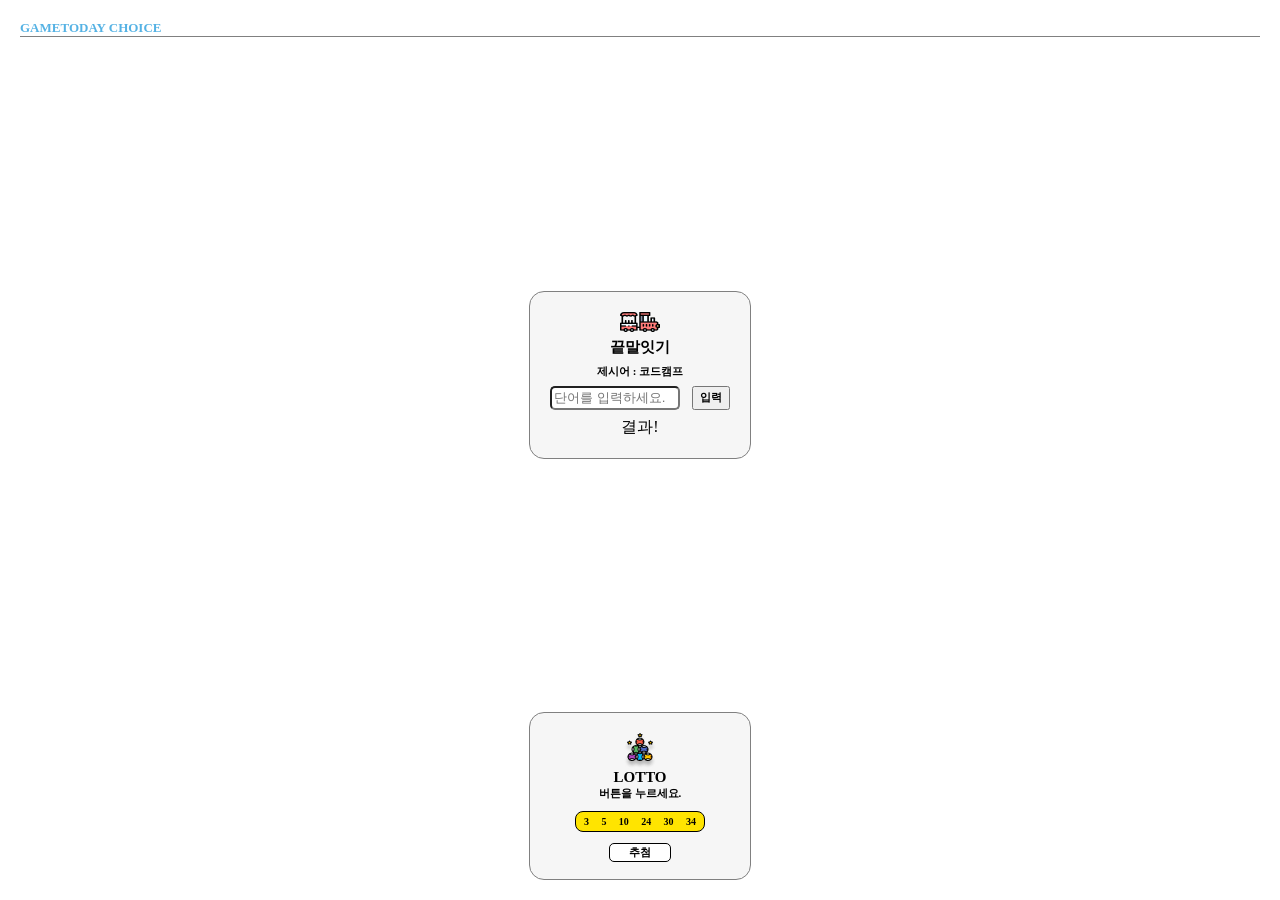
<file: cyworld/game.html>
<!doctype html>
<html lang="KO">
  <head>
    <title>Game</title>
    <link rel="stylesheet" href="./styles/game.css" />
    <script src="./game.js"></script>
  </head>
  <body>
    <div class="wrapper">
      <div class="wrapper__header">
        <div class="header__title">
          <div class="title">GAME</div>
          <div class="subtitle">TODAY CHOICE</div>
        </div>
        <div class="divideLine"></div>
      </div>
      <div class="game__container">
        <img src="../cyworld/images/word.png" />
        <div class="game__title">끝말잇기</div>
        <div class="game__subtitle">
          제시어 : <span id="word">코드캠프</span>
        </div>
        <div class="word__text">
          <input class="textbox" id="myword" placeholder="단어를 입력하세요." />
          <button class="search" onclick="startWord()">입력</button>
        </div>
        <div class="word__result" id="result">결과!</div>
      </div>
      <div class="game__container">
        <img src="../cyworld/images/lotto.png" />
        <div class="game__title">LOTTO</div>
        <div class="game__subtitle">버튼을 누르세요.</div>
        <div class="container__lotto">
          <span class="lotto__number">3</span>
          <span class="lotto__number">5</span>
          <span class="lotto__number">10</span>
          <span class="lotto__number">24</span>
          <span class="lotto__number">30</span>
          <span class="lotto__number">34</span>
        </div>
        <button class="lotto_btn">추첨</button>
      </div>
    </div>
  </body>
</html>
</file>
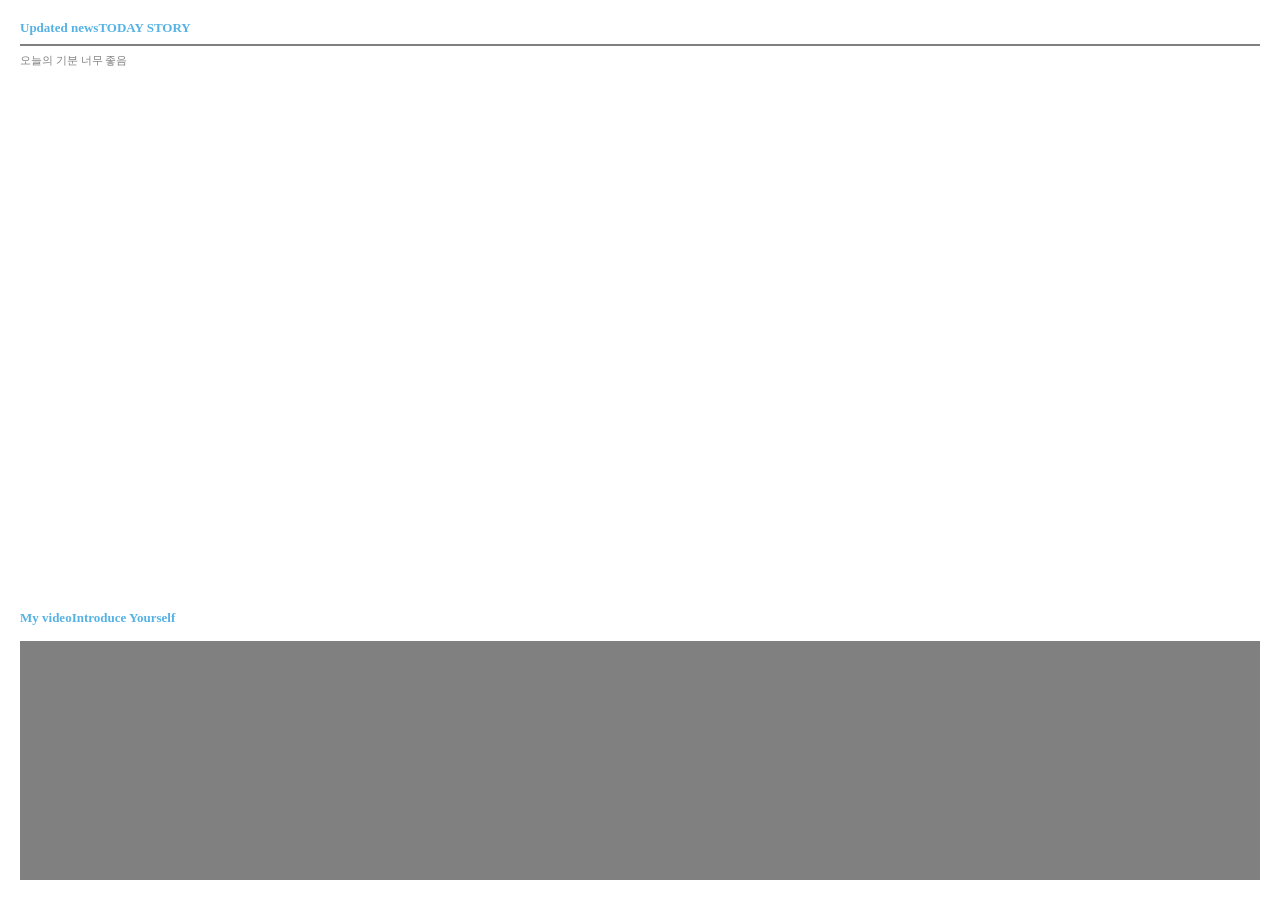
<file: cyworld/home.html>
<!DOCTYPE html>
<html lang="ko">
  <head>
    <title>Home</title>
    <link rel="stylesheet" href="./styles/home.css" />
  </head>
  <body>
    <div class="wrapper">
      <div class="wrapper__header">
        <div class="contents__title">
          <div class="title">Updated news</div>
          <div class="subtitle">TODAY STORY</div>
        </div>
        <div class="divideLine"></div>
        <div class="contents__body">오늘의 기분 너무 좋음</div>
      </div>
      <div class="wrapper__body">
        <div class="contents__title">
          <div class="title">My video</div>
          <div class="subtitle">Introduce Yourself</div>
        </div>
        <div class="video"></div>
      </div>
    </div>
  </body>
</html>
</file>
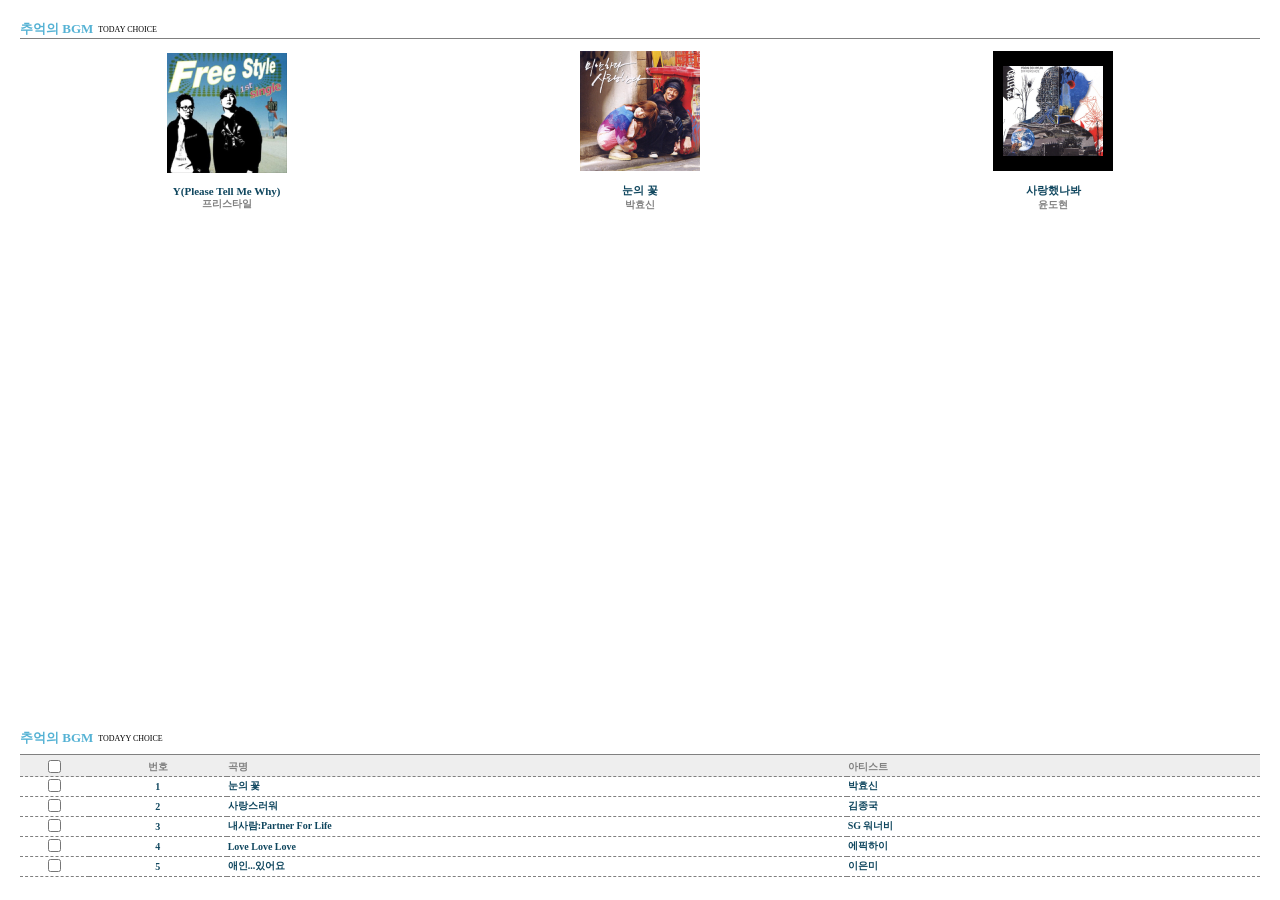
<file: cyworld/jukebox.html>
<!doctype html>
<html lang="ko">
  <head>
    <title>Document</title>
    <link href="./styles/jukebox.css" rel="stylesheet" />
  </head>
  <body>
    <div class="wrapper">
      <div class="wrapper__header">
        <div class="wrapper__title">
          <div class="title">추억의 BGM</div>
          <div class="subtitle">TODAY CHOICE</div>
        </div>
         <div class="divideLine"></div>
        <div class="albumWrapper">
          <div class="eachAlbum">
            <img class="imgAlbum" src="./images/jukebox-01.png"></img>
            <div class="textAlbum">Y(Please Tell Me Why)</div>
            <div class="artistAlbum">프리스타일</div>
          </div>
          <div class="eachAlbum">
            <img class="imgAlbum" src="./images/jukebox-02.png"></img>
            <div class="textAlbum">눈의 꽃</div>
            <div class="artistAlbum">박효신</div>
          </div>
          <div class="eachAlbum">
            <img class="imgAlbum" src="./images/jukebox-03.png"></img>
            <div class="textAlbum">사랑했나봐</div>
            <div class="artistAlbum">윤도현</div>
          </div>
        </div>
      </div>
      <div class="wrapper__body">
        <div class="wrapper__title">
          <div class="title">추억의 BGM</div>
          <div class="subtitle">TODAYY CHOICE</div>
        </div>
        <table class="tableAlbum">
          <tr>
            <th class="tableAlbum__checkbox"><input type="checkbox"></th>
            <th class="tableAlbum__number">번호</th>
            <th class="tableAlbum__song">곡명</th>
            <th class="talbeAlbum__artist">아티스트</th>
          </tr>
          <tr>
            <td class="tableAlbum__chceckbox__value"><input type="checkbox"></td>
            <td class="tableAlbum__number__value">1</td>
            <td class="tableAlbum__number__song">눈의 꽃</td>
            <td class="tableAlbum__number__artist">박효신</td>
          </tr>
          <tr>
            <td class="tableAlbum__chceckbox__value"><input type="checkbox"></td>
            <td class="tableAlbum__number__value">2</td>
            <td class="tableAlbum__number__song">사랑스러워</td>
            <td class="tableAlbum__number__artist">김종국</td>
          </tr>
          <tr>
            <td class="tableAlbum__chceckbox__value"><input type="checkbox"></td>
            <td class="tableAlbum__number__value">3</td>
            <td class="tableAlbum__number__song">내사람:Partner For Life</td>
            <td class="tableAlbum__number__artist">SG 워너비</td>
          </tr>
          <tr>
            <td class="tableAlbum__chceckbox__value"><input type="checkbox"></td>
            <td class="tableAlbum__number__value">4</td>
            <td class="tableAlbum__number__song">Love Love Love</td>
            <td class="tableAlbum__number__artist">에픽하이</td>
          </tr>
          <tr>
            <td class="tableAlbum__chceckbox__value"><input type="checkbox"></td>
            <td class="tableAlbum__number__value">5</td>
            <td class="tableAlbum__number__song">애인...있어요</td>
            <td class="tableAlbum__number__artist">이은미</td>
          </tr>
        </table>
      </div>
    </div>
  </body>
</html>
</file>
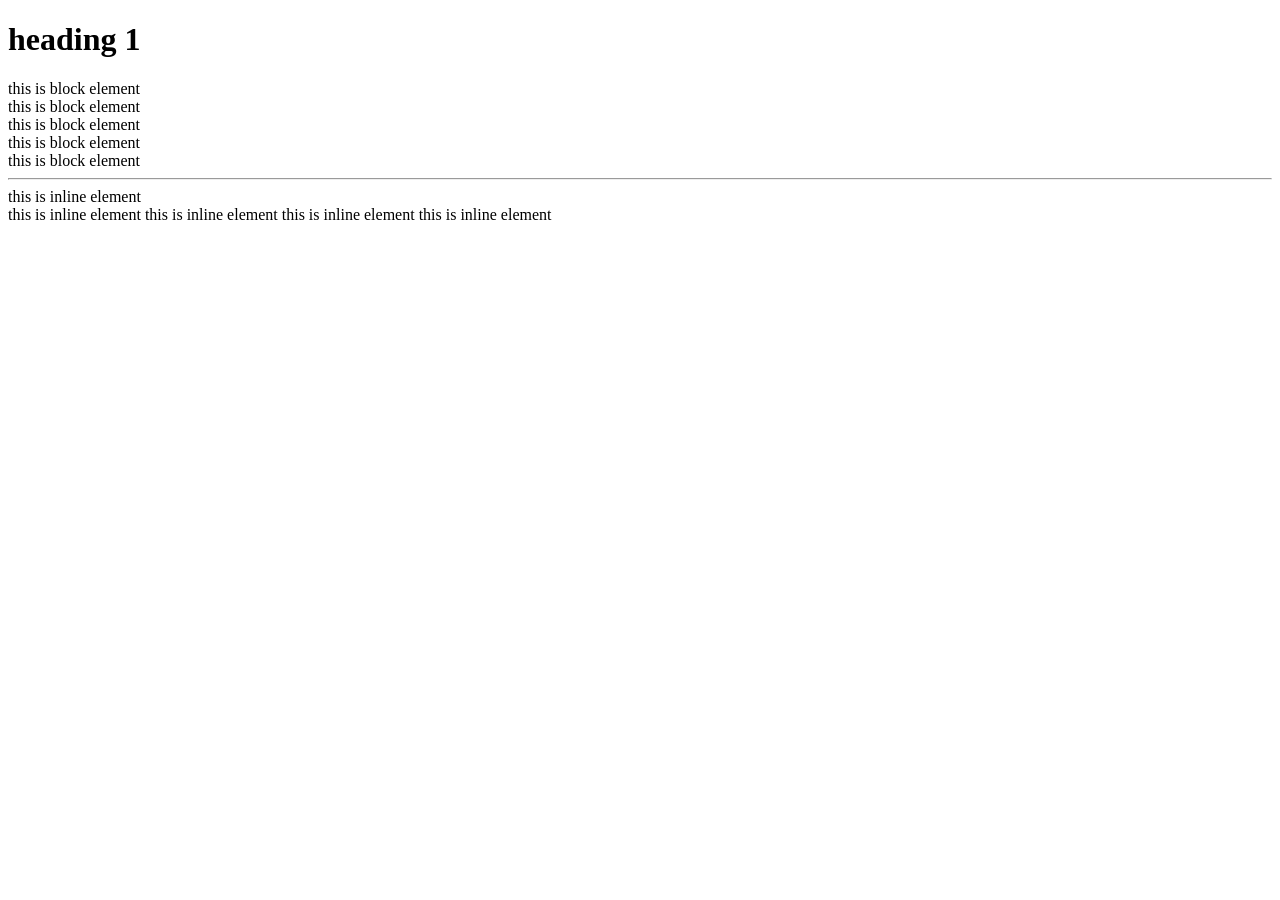
<file: class/01-html/01-tag.html>
<!DOCTYPE html>
<html lang="ko">
  <head>
    <title>Hello World</title>
  </head>
  <body>
    <h1>heading 1</h1>
    <div>this is block element</div>
    <div>this is block element</div>
    <div>this is block element</div>
    <div>this is block element</div>
    <div>this is block element</div>
    <hr />
    <span>this is inline element</span><br />
    <span>this is inline element</span>
    <span>this is inline element</span>
    <span>this is inline element</span>
    <span>this is inline element</span>
  </body>
</html>
</file>
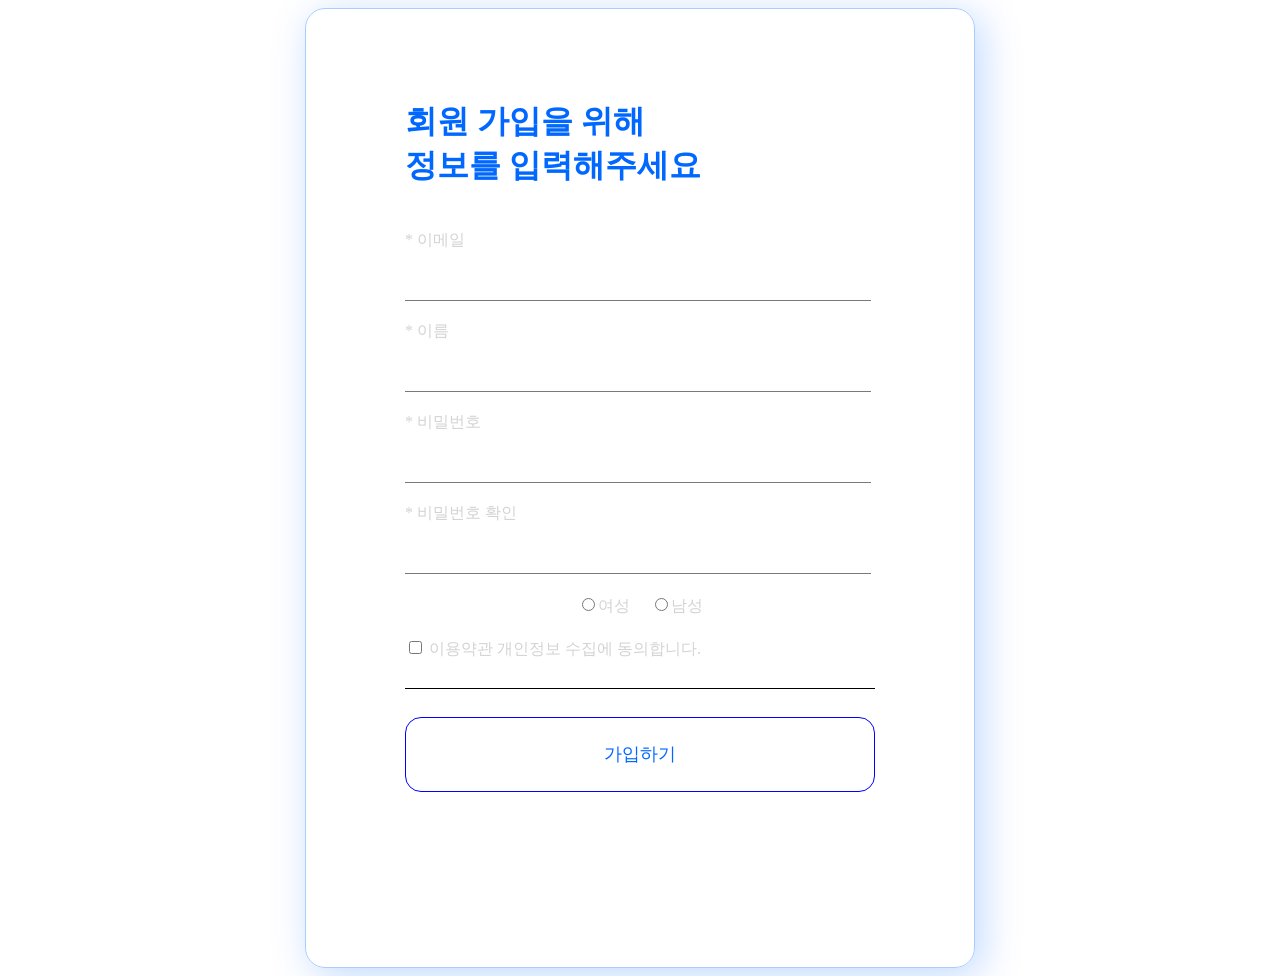
<file: class/01-html/02-signup.html>
<!DOCTYPE html>
<html lang="ko">
  <head>
    <title>회원가입</title>
    <link href="./02-signup.css" rel="stylesheet" />
  </head>
  <body>
    <div class="pb">
      <div class="ib">
        <div class="cb">
          <h1 class="title">회원 가입을 위해<br />정보를 입력해주세요</h1>

          <label>* 이메일 <input class="ip_txt" type="text" /> </label>

          <div>
            <label>* 이름 </label>
            <input class="ip_txt" type="text" />
          </div>
          <div>
            <label>* 비밀번호 </label>
            <input class="ip_txt" type="password" />
          </div>
          <div>
            <label>* 비밀번호 확인 </label>
            <input class="ip_txt" type="password" />
          </div>

          <div class="rd_gender">
            <label>
              <input type="radio" name="gender" value="female" />여성
            </label>
            <label>
              <input type="radio" name="gender" value="male" />남성
            </label>
          </div>

          <label>
            <input type="checkbox" /> 이용약관 개인정보 수집에 동의합니다.
          </label>

          <hr />

          <button>가입하기</button>
          <!-- <input type="button" value="가입하기" /> -->
        </div>
      </div>
    </div>
  </body>
</html>
</file>
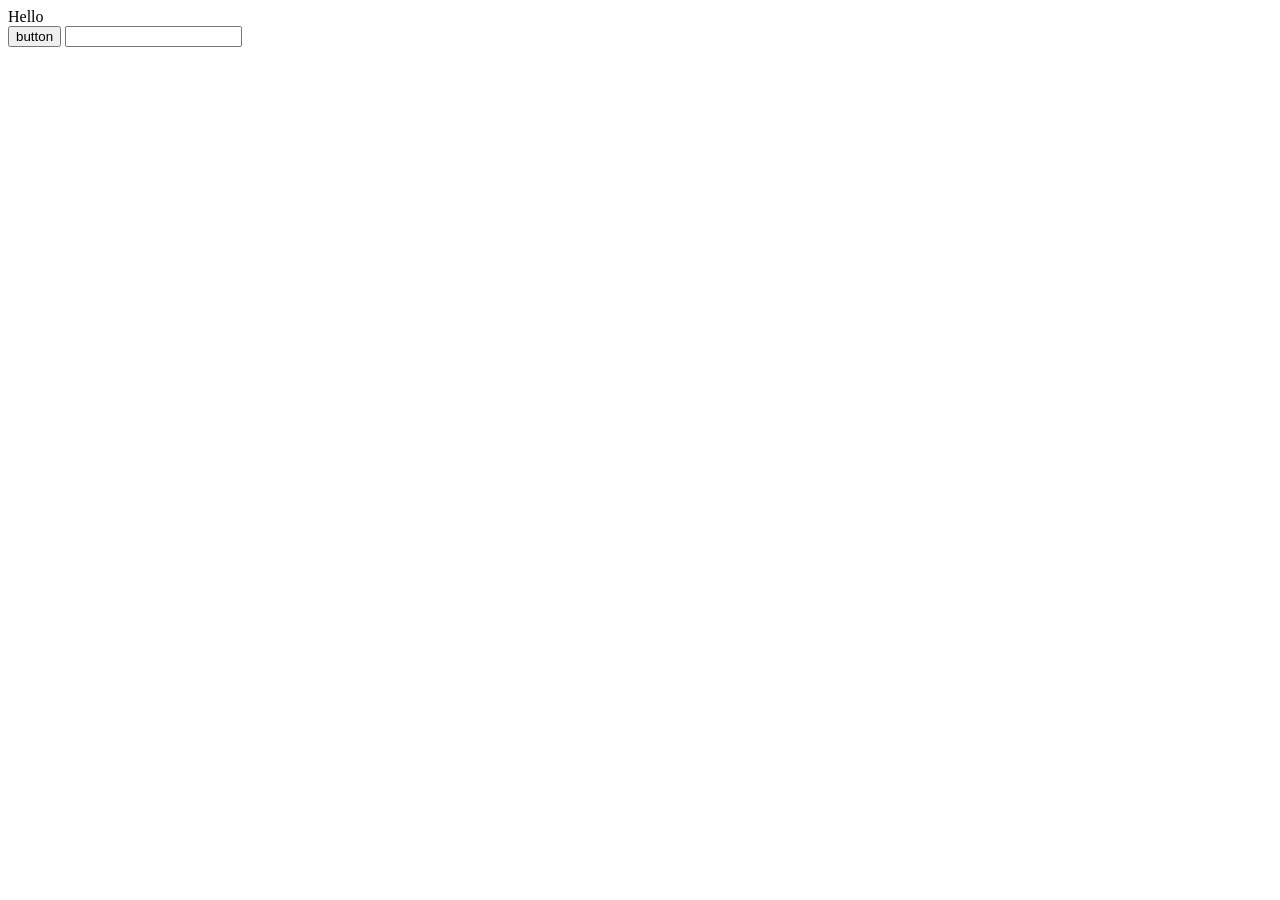
<file: class/01-html/04-documnet.html>
<!DOCTYPE html>
<html lang="ko">
  <head>
    <title>Document</title>
    <script src="../03-javascript/04-document.js"></script>
  </head>
  <body>
    <div id="target">Hello</div>
    <button onclick="greeting()">button</button>
    <input id="input" />
  </body>
</html>
</file>
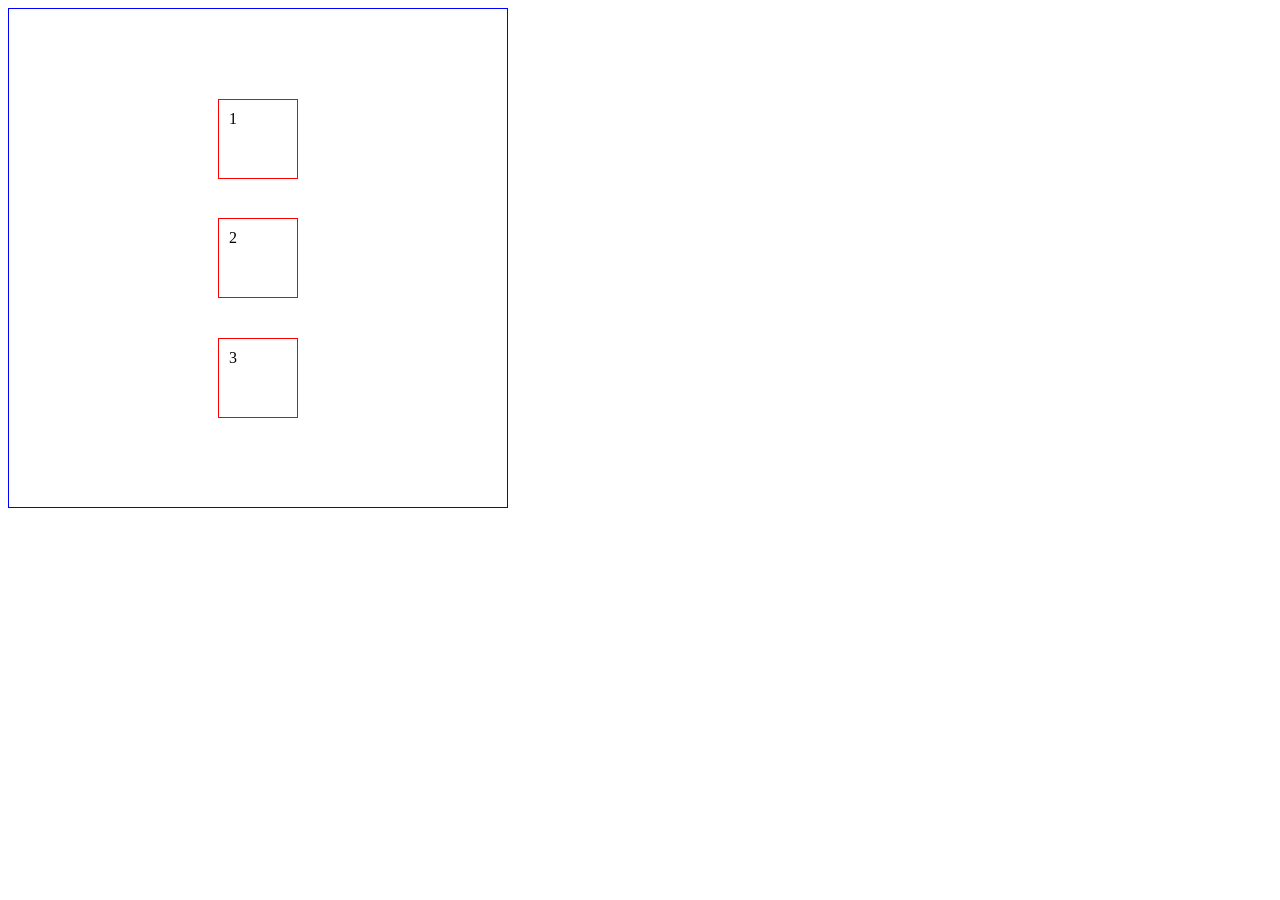
<file: class/02-css/01-boxmodel.html>
<!DOCTYPE html>
<html lang="ko">
  <head>
    <title>Document</title>
    <style>
      * {
        box-sizing: border-box;
      }
      div {
        width: 80px;
        height: 80px;
        border: 1px solid red;
        padding: 10px;
      }
      .pb {
        width: 500px;
        height: 500px;
        border: 1px solid blue;
        display: flex;
        flex-direction: column;
        justify-content: space-evenly;
        align-items: center;
        padding: 50px;
      }
      /* #contentBox {
        box-sizing: content-box;
      }
      #borderBox {
        box-sizing: border-box;
      } */
    </style>
  </head>
  <body>
    <!-- <div id="contentBox">박스 1</div>
    <div>박스 2</div>
    <div id="borderBox">박스 3</div> -->

    <div class="pb">
      <div>1</div>
      <div>2</div>
      <div>3</div>
    </div>
  </body>
</html>
</file>
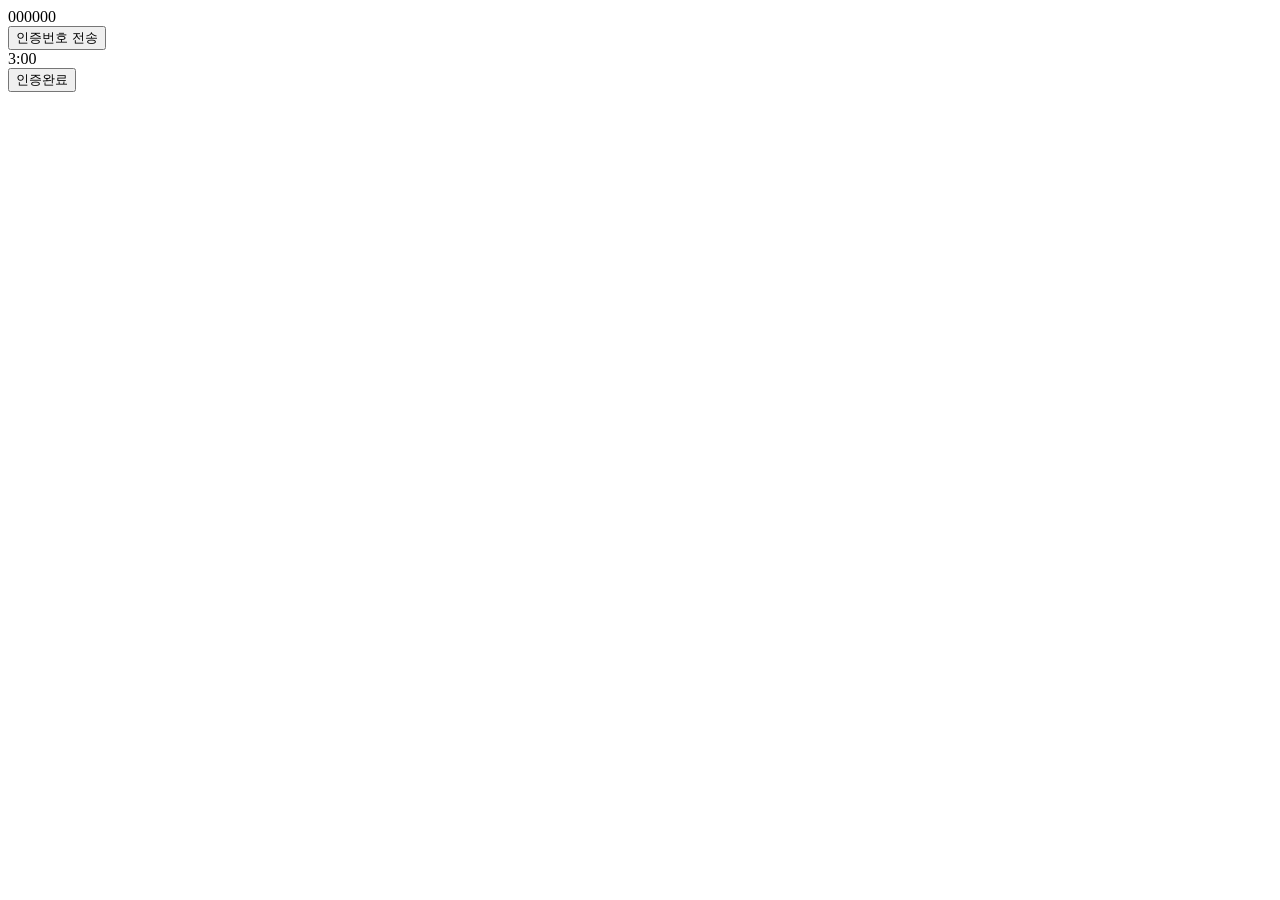
<file: class/03-javascript/05-function.html>
<!doctype html>
<html lang="ko">
  <head>
    <title>Document</title>
    <script src="./05-function.js"></script>
  </head>
  <body>
    <div id="target">000000</div>
    <button onclick="auth()">인증번호 전송</button>
    <div id="timer">3:00</div>
    <button id="finish">인증완료</button>
  </body>
</html>
</file>
<file: cyworld/styles/game.css>
* {
  margin: 0px;
  box-sizing: border-box;
}
html,
body {
  width: 100%;
  height: 100%;
}

.wrapper {
  width: 100%;
  height: 100%;
  padding: 20px;
  display: flex;
  flex-direction: column;
  align-items: center;
  justify-content: space-between;
}
.wrapper__header {
  width: 100%;
  /* border: 1px solid red; */
  display: flex;
  flex-direction: column;
}
.divideLine {
  width: 100%;
  border-top: 1px solid gray;
}

.header__title {
  display: flex;
  flex-direction: row;
  align-items: center;
}
.title {
  color: #55b2e4;
  font-size: 13px;
  font-weight: 700;
}
.subtitle {
  color: #55b2e4;
  font-size: 13px;
  font-weight: 700;
}

.game__container {
  width: 222px;
  height: 168px;
  border: 1px solid gray;
  border-radius: 15px;
  display: flex;
  flex-direction: column;
  align-items: center;
  justify-content: space-between;
  padding: 20px;
  background-color: #f6f6f6;
}

.game__title {
  font-size: 15px;
  font-weight: 900;
}

.game__subtitle {
  font-size: 11px;
}

.game__subtitle {
  font-size: 11px;
  font-weight: 700;
}

.word__text {
  width: 100%;
  display: flex;
  flex-direction: row;
  justify-content: space-between;
}

.textbox {
  width: 130px;
  height: 24px;
  border-radius: 5px;
}

.search {
  font-size: 11px;
  font-weight: 700;
  width: 38px;
  height: 24px;
}

.container__lotto {
  width: 130px;
  height: 21px;
  display: flex;
  flex-direction: row;
  justify-content: space-between;
  align-items: center;
  border: 1px solid black;
  border-radius: 8px;
  padding: 5px 8px;
  background-color: #ffe400;
  margin-top: 10px;
  margin-bottom: 11px;
}
.lotto__number {
  /* width: 100%; */
  font-size: 10px;
  font-weight: 700;
}

.lotto_btn {
  font-size: 11px;
  font-weight: 700;
  width: 62px;
  height: 24px;
  background-color: white;
  border: 1px solid black;
  border-radius: 5px;
}
</file>
<file: cyworld/styles/home.css>
* {
  margin: 0px;
  box-sizing: border-box;
}

html,
body {
  width: 100%;
  height: 100%;
}

.wrapper {
  /* background-color: aqua; */
  width: 100%;
  height: 100%;
  padding: 20px;
  display: flex;
  flex-direction: column;
  justify-content: space-between;
}

.wrapper__header {
  width: 100%;
  height: 48px;
  /* background-color: aqua; */
  display: flex;
  flex-direction: column;
  justify-content: space-between;
}

.contents__title {
  display: flex;
  flex-direction: row;
  align-items: center;
}

.title {
  color: #55b2e4;
  font-size: 13px;
  font-weight: 700;
}

.subtitle {
  color: #55b2e4;
  font-size: 13px;
  font-weight: 700;
}

.divideLine {
  width: 100%;
  border: 1px solid gray;
}

.contents__body {
  font-size: 11px;
  color: gray;
}

.wrapper__body {
  width: 100%;
  height: 270px;
  /* background-color: burlywood; */
  display: flex;
  flex-direction: column;
  justify-self: space-between;
}

.video {
  width: 100%;
  height: 240px;
  background-color: gray;
  margin-top: 15px;
}
</file>
<file: cyworld/styles/jukebox.css>
* {
  box-sizing: border-box;
  margin: 0px;
}

html,
body {
  width: 100%;
  height: 100%;
}

.wrapper {
  width: 100%;
  height: 100%;
  padding: 20px;
  display: flex;
  flex-direction: column;
  align-items: center;
  justify-content: space-between;
}

.wrapper__header {
  width: 100%;
  /* height: 100%; */
  /* border: 1px solid red; */
  display: flex;
  flex-direction: column;
  align-items: center;
  justify-content: space-between;
}
.divideLine {
  width: 100%;
  border-top: 1px solid gray;
}

.wrapper__title {
  width: 100%;
  height: 10%;
  /* border: 1px solid blueviolet; */
  display: flex;
  flex-direction: row;
  align-items: center;
}

.title {
  color: #55b2d4;
  font-size: 13px;
  font-weight: 700;
}
.subtitle {
  padding-left: 5px;
  font-size: 8px;
}

.albumWrapper {
  width: 100%;
  height: 90%;
  /* background-color: antiquewhite; */
  display: flex;
  flex-direction: row;
  justify-content: space-around;
  padding-top: 12px;
}

.eachAlbum {
  width: 100%;
  /* border: 1px solid rosybrown; */
  display: flex;
  flex-direction: column;
  justify-content: center;
  align-items: center;
}

.imgAlbum {
  width: 120px;
  height: 120px;
}

.textAlbum {
  font-size: 11px;
  font-weight: bold;
  color: #0f465e;
  padding-top: 12px;
}

.artistAlbum {
  font-size: 10px;
  font-weight: bold;
  color: gray;
}

.wrapper__body {
  width: 100%;
  /* height: 100%; */
  /* border: 1px solid blue; */
}

.tableAlbum {
  border-spacing: 0px;
  width: 100%;
  padding-top: 8px;
}

.tableAlbum th {
  height: 20px;
  font-size: 10px;
  font-weight: bold;
  color: gray;
  background-color: #eeeeee;
  padding-top: 5px;
  border-top: 1px solid gray;
  border-bottom: 1px dashed gray;
}

.tableAlbum__song {
  width: 45%;
  text-align: left;
}

.talbeAlbum__artist {
  width: 30%;
  text-align: left;
}

.tableAlbum td {
  height: 20px;
  font-size: 10px;
  font-weight: bold;
  color: #0f465e;
  border-bottom: 1px dashed gray;
}

.tableAlbum__chceckbox__value {
  width: 5%;
  text-align: center;
}

.tableAlbum__number__value {
  width: 10%;
  text-align: center;
}

.tableAlbum__song__value {
  width: 45%;
  text-align: left;
}

.tableAlbum__artist__value {
  width: 30%;
  text-align: left;
}
</file>
<file: class/01-html/02-signup.css>
* {
  box-sizing: border-box;
}

.pb {
  min-height: 100vh;
  display: flex;
  flex-direction: row;
  justify-content: center;
  align-items: center;
}

.ib {
  width: 670px;
  height: 960px;
  border: 1px solid #aacdff;
  box-shadow: 7px 7px 39px 0 rgba(0, 104, 255, 0.25);
  border-radius: 20px;
  display: flex;
  flex-direction: row;
  justify-content: center;
  align-items: center;
}

.cb {
  width: 470px;
  height: 818px;
  display: flex;
  flex-direction: column;
  gap: 20px;
}

.title {
  color: #0068ff;
}

label {
  color: lightgray;
}

.ip_txt {
  width: 466px;
  height: 50px;
  border: none;
  border-bottom: 1px solid #797979;
}

.rd_gender {
  width: 100%;
  height: 24px;
  display: flex;
  flex-direction: row;
  justify-content: center;
  align-items: center;
  gap: 20px;
}

button {
  width: 100%;
  height: 75px;
  border: 1px solid blue;
  background-color: white;
  border-radius: 16px;
  font-family: "Courier New", Courier, monospace;
  font-weight: 400;
  font-size: 18px;
  color: #0068ff;
}

hr {
  width: 100%;
  border: none;
  border-top: 1px solid #000000;
}
</file>
